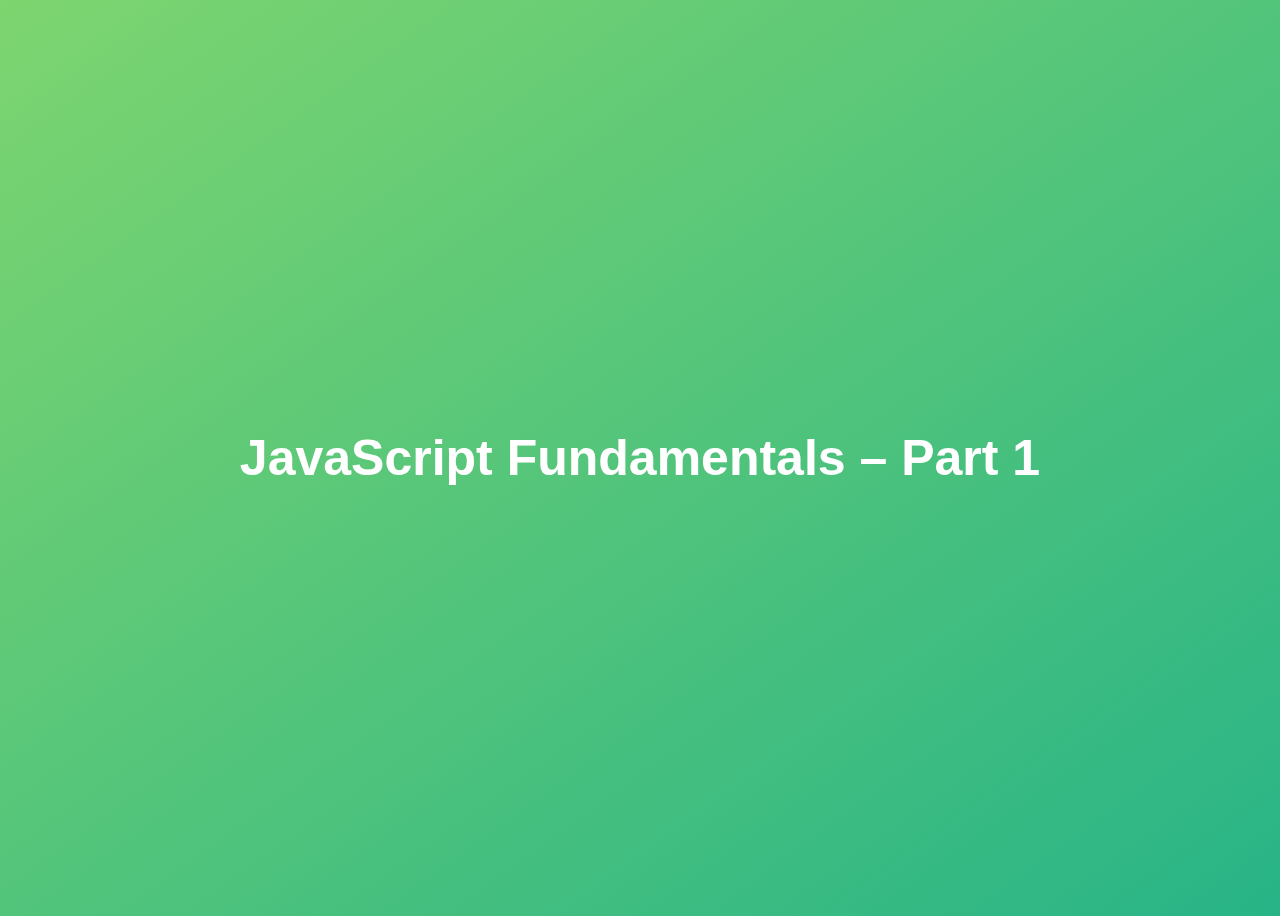
<file: basics/index.html>
<!DOCTYPE html>
<html lang="en">
  <head>
    <meta charset="UTF-8" />
    <meta name="viewport" content="width=device-width, initial-scale=1.0" />
    <meta http-equiv="X-UA-Compatible" content="ie=edge" />
    <title>JavaScript Fundamentals – Part 1</title>
    <style>
      body {
        height: 100vh;
        display: flex;
        align-items: center;
        background: linear-gradient(to top left, #28b487, #7dd56f);
      }
      h1 {
        font-family: sans-serif;
        font-size: 50px;
        line-height: 1.3;
        width: 100%;
        padding: 30px;
        text-align: center;
        color: white;
      }
    </style>

  </head>
  <body>
    <h1>JavaScript Fundamentals – Part 1</h1>

    <script src="script.js"> </script>
  </body>
</html>
</file>
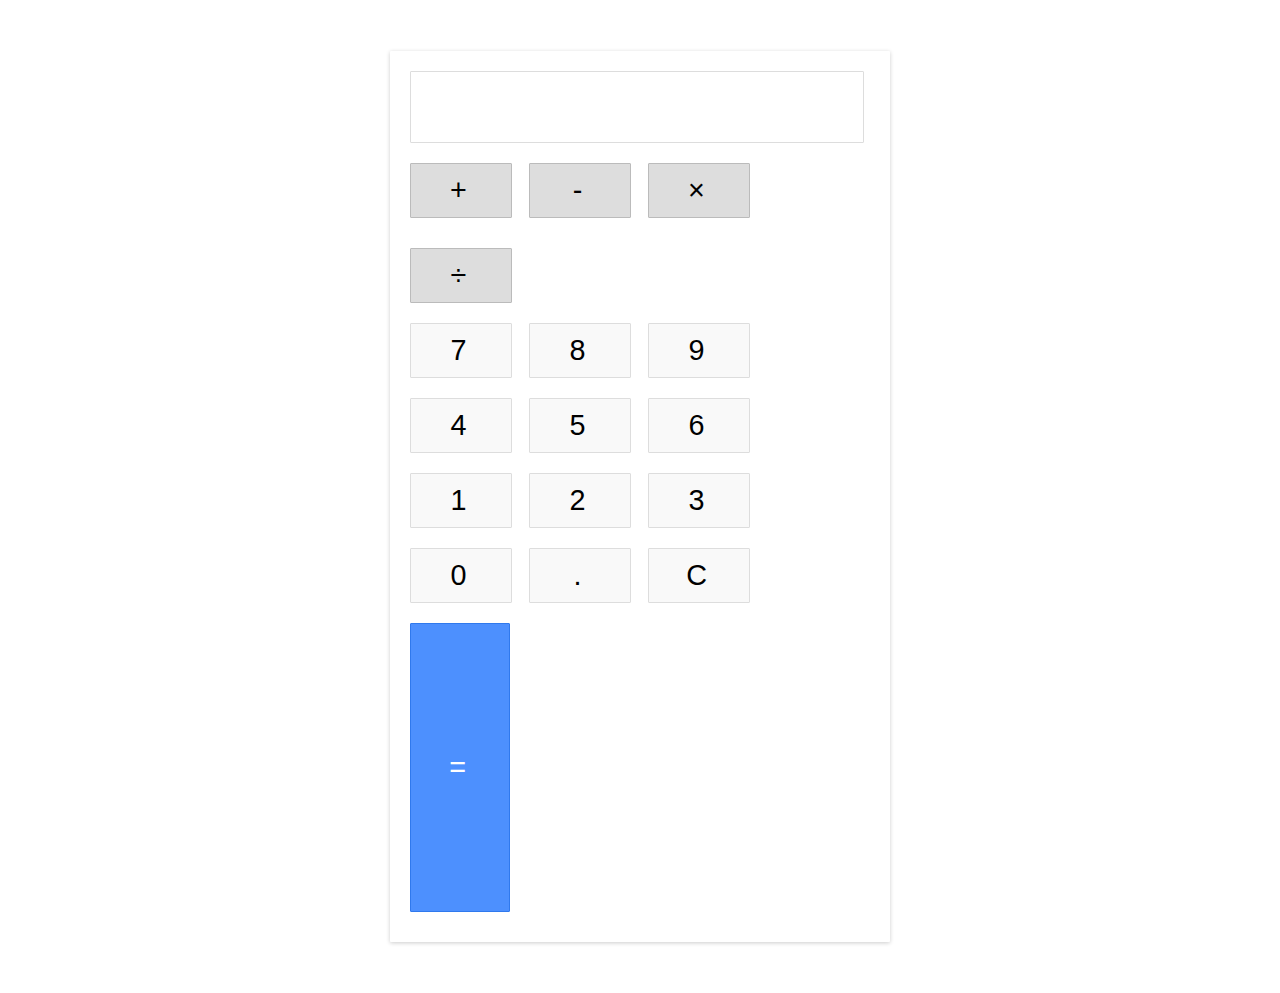
<file: calciumjs/index.html>
<!-- CalciumJS - A very simple to do list designed to be fast, efficient and minimal -->

<html land"en">
    <head>
        <meta charset="UTF-8">
        <meta name="viewport" content="width=device-width", initial-scale=1.0">

        <!-- 3rd party content -->
        <link rel="stylesheet" href="https://cdnjs.cloudflare.com/ajax/libs/font-awesome/5.14.0/css/all.min.css"
        integrity="sha512-1PKOgIY59xJ8Co8+NE6FZ+LOAZKjy+KY8iq0G4B3CyeY6wYHN3yt9PW0XpSriVlkMXe40PTKnXrLnZ9+fkDaog=="
        crossorigin="anonymous" />

        <link rel="stylesheet" href="styles.css">
        <title>CalciumJS - Yet another calculator.</title>
    </head>

    <body>
        <div class="calculator">
            <div class="input" id="input"></div>
            <div class="buttons">
              <div class="operators">
                <div>+</div>
                <div>-</div>
                <div>&times;</div>
                <div>&divide;</div>
              </div>
              <div class="leftPanel">
                <div class="numbers">
                  <div>7</div>
                  <div>8</div>
                  <div>9</div>
                </div>
                <div class="numbers">
                  <div>4</div>
                  <div>5</div>
                  <div>6</div>
                </div>
                <div class="numbers">
                  <div>1</div>
                  <div>2</div>
                  <div>3</div>
                </div>
                <div class="numbers">
                  <div>0</div>
                  <div>.</div>
                  <div id="clear">C</div>
                </div>
              </div>
              <div class="equal" id="result">=</div>
            </div>
          </div>

        <script src="main.js"></script>
    </body>
</html>
</file>
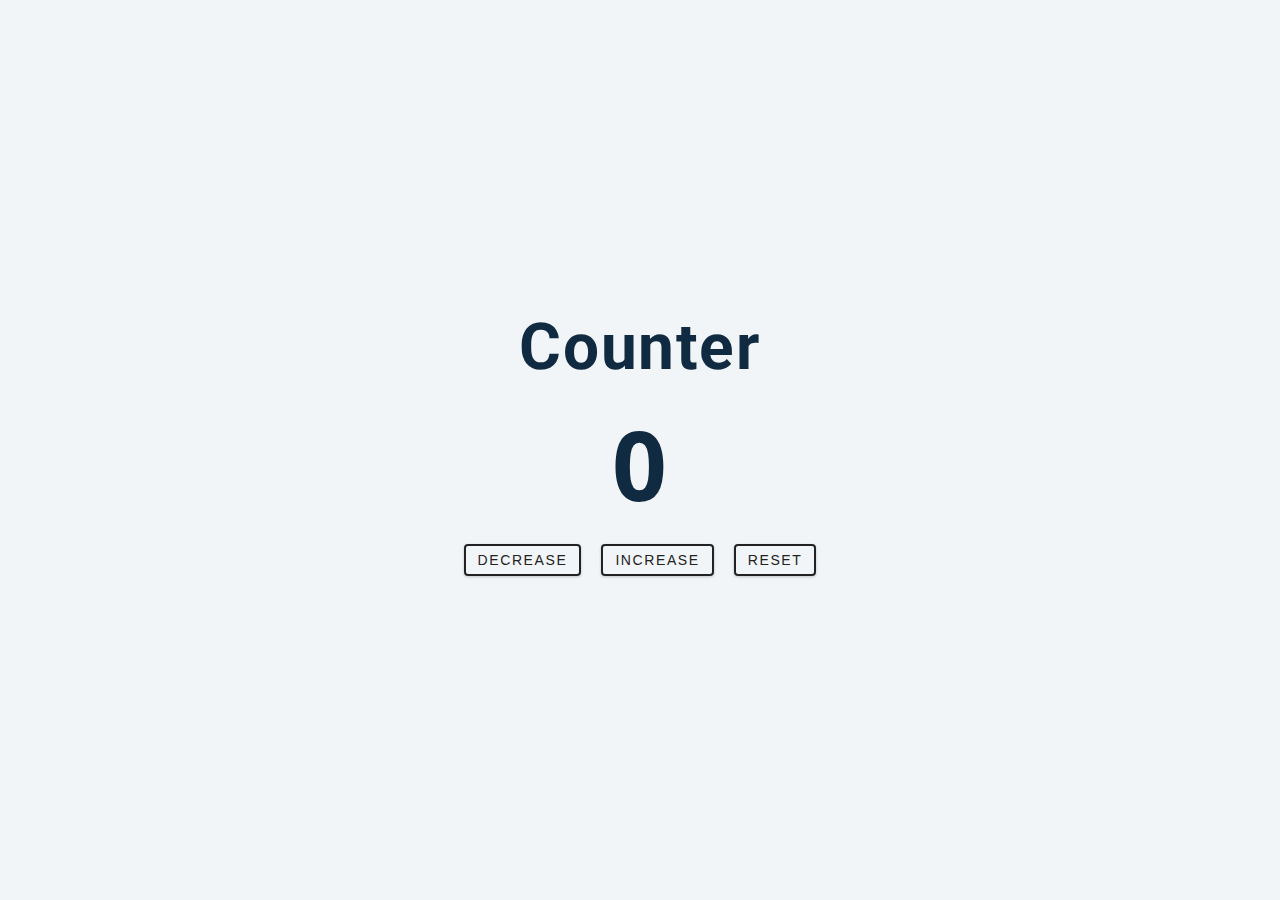
<file: counter/index.html>
<!DOCTYPE html>
<html lang="en">
    <head>
        <meta charset="UTF-8" />
        <meta name="viewport" content="width=device-width, initial-scale=1.0"/>
        <title>Counter - Just a counter</title>
        <!--- styles -->
        <link rel="stylesheet" href="styles.css" />
    </head>

    <body>
        <main>
            <div class="container">
                <h1>Counter</h1>
                <span id="value">0</span>
                <div class="button-container">
                    <button class="btn decrease">decrease</button>
                    <button class="btn increase">increase</button>
                    <button class="btn reset">reset</button>
                </div>
            </div>
            <script src="app.js"></script>
        </main>
    </body>
</html>
</file>
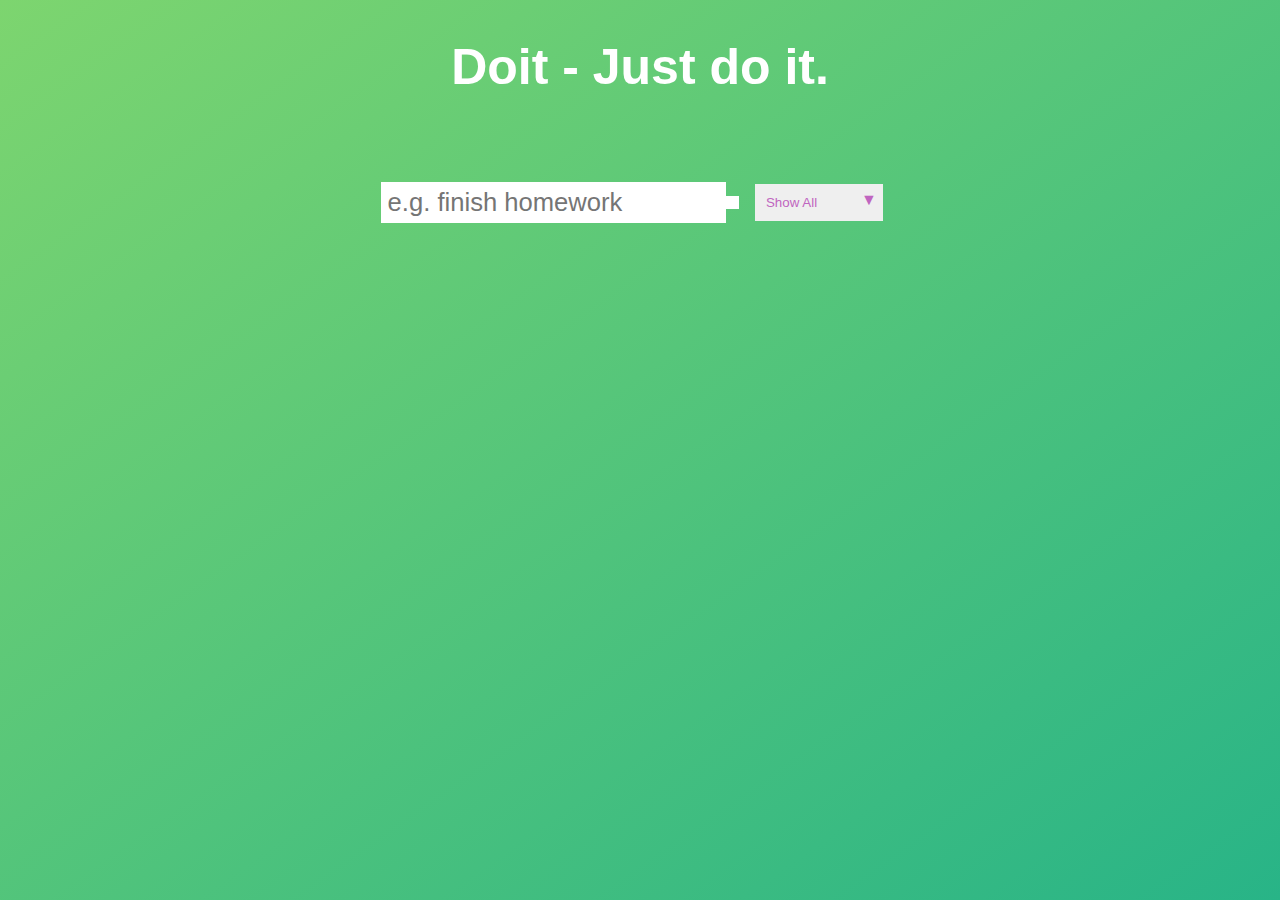
<file: doit/index.html>
<!-- Doit - A very simple to do list designed to be fast, efficient and minimal -->

<html land"en">
    <head>
        <meta charset="UTF-8">
        <meta name="viewport" content="width=device-width", initial-scale=1.0">

        <!-- 3rd party content -->
        <link rel="stylesheet" href="https://cdnjs.cloudflare.com/ajax/libs/font-awesome/5.14.0/css/all.min.css"
        integrity="sha512-1PKOgIY59xJ8Co8+NE6FZ+LOAZKjy+KY8iq0G4B3CyeY6wYHN3yt9PW0XpSriVlkMXe40PTKnXrLnZ9+fkDaog=="
        crossorigin="anonymous" />

        <link rel="stylesheet" href="styles.css">
        <title>Doit</title>
    </head>

    <body>
        <header>
            <h1>Doit - Just do it.</h1>
        </header>

        <form>
            <input type="text" placeholder="e.g. finish homework" class="todo_input" />
            <button class="todo_button" type="submit">
                <i class="fas fa-plus-square"></i>
            </button>
            <div class="select">
                <select name="todos" class="filter_todo">
                    <option value="all">Show All</option>
                    <option value="completed">Show Completed</option>
                    <option value="pending">Show Pending</option>
                </select>
            </div>
        </form>

        <div class="todo_container">
            <ul class="todo_list"></ul>
        </div>

        <script src="main.js"></script>
    </body>
</html>
</file>
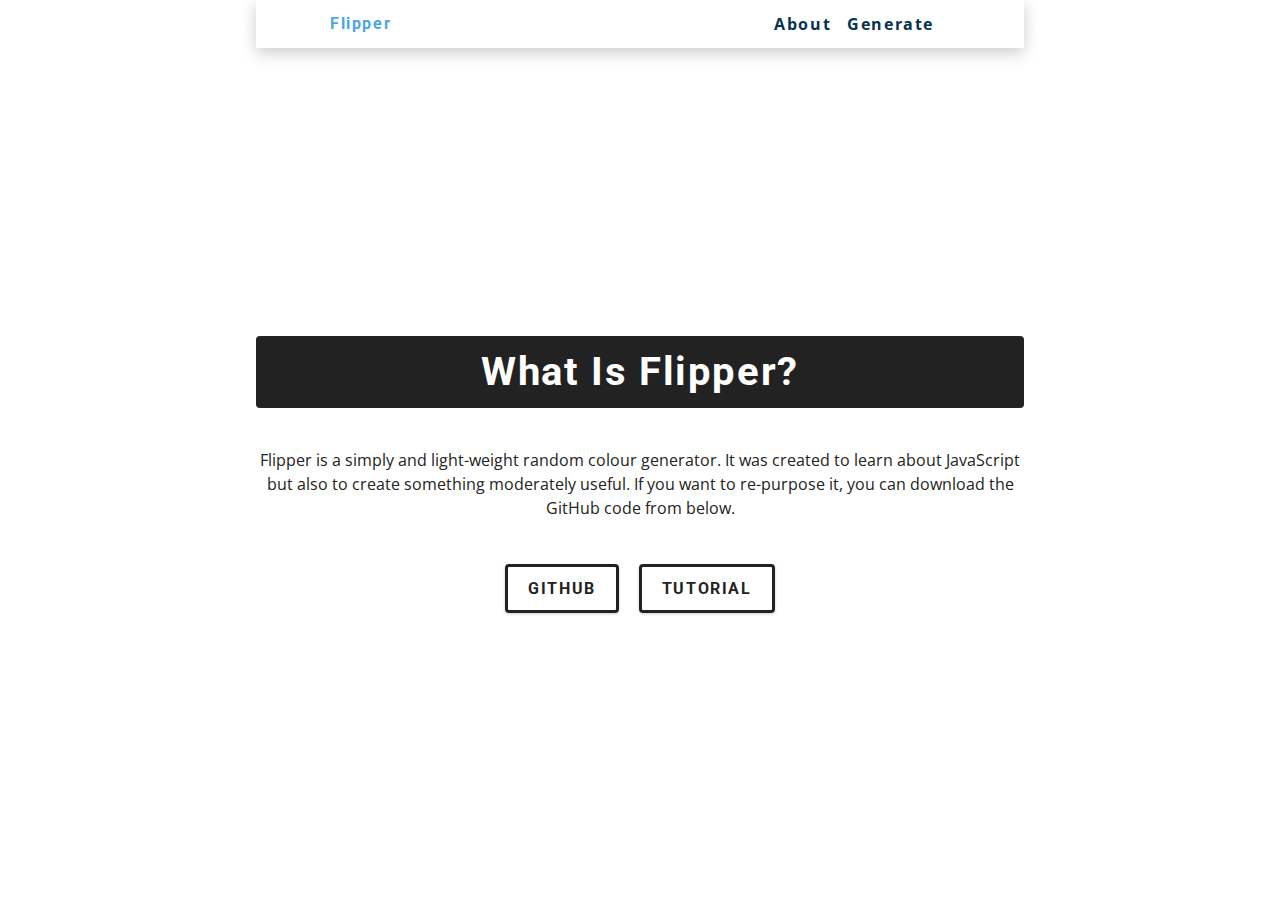
<file: flipper/index.html>
<!DOCTYPE html>
<html lang="en">
    <head>
        <meta charset="UTF-8" />
        <meta name="viewport" content="width=device-width, initial-scale=1.0" />
        <title>Flipper - Random Colour Flipper</title>

        <link rel="stylesheet" href="styles.css" />
    </head>

    <body>
        <nav>
            <div class="nav-center">
                <h4>Flipper</h4>
                <ul class="nav-links">
                    <li>
                        <a href="index.html">About</a>
                    </li>
                    <li>
                        <a href="hex.html">Generate</a>
                    </li>
                </ul>
            </div>
        </nav>

        <main>
            
            <div class="container">
                <h2>What is Flipper?</h2>
            <p>Flipper is a simply and light-weight random colour generator. It was created to learn about
                JavaScript but also to create something moderately useful. If you want to re-purpose it, you can download the GitHub code from below.</p>
                &nbsp;&nbsp;&nbsp;&nbsp;&nbsp;&nbsp;&nbsp;&nbsp;&nbsp;

                <div class="container">
                    <button class="btn btn-hero" id="btnGitHub"onclick="window.open('https://github.com/berkiyo/js/tree/main/flipper');">
                        GitHub
                    </button>
                    
                    &nbsp;&nbsp;&nbsp;

                    <button class="btn btn-hero" id="btnTutorial" onclick="window.open('https://youtu.be/3PHXvlpOkf4?t=421');">
                        Tutorial
                    </button>

                </div>

            </div>
            
        </main>
    
    </body>

</html>
</file>
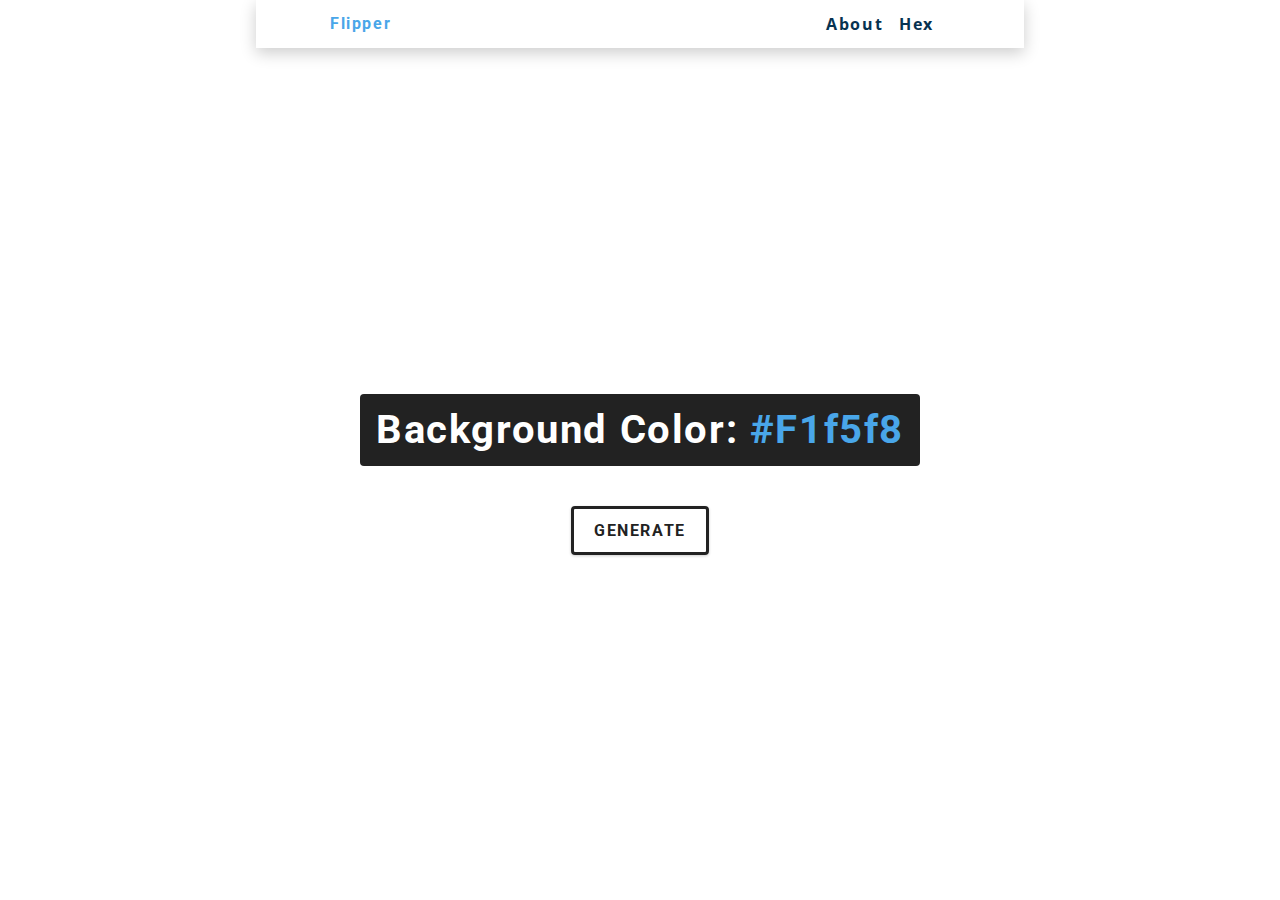
<file: flipper/hex.html>
<!DOCTYPE html>
<html lang="en">
    <head>
        <meta charset="UTF-8" />
        <meta name="viewport" content="width=device-width, initial-scale=1.0" />
        <title>Flipper - Random Colour Flipper</title>

        <link rel="stylesheet" href="styles.css" />
    </head>

    <body>
        <nav>
            <div class="nav-center">
                <h4>Flipper</h4>
                <ul class="nav-links">
                    <li>
                        <a href="index.html">About</a>
                    </li>
                    <li>
                        <a href="hex.html">Hex</a>
                    </li>
                </ul>
            </div>
        </nav>

        <main>
            <div class="container">
                <h2>background color: <span class="color">
                    #f1f5f8
                </span></h2>
                <button class="btn btn-hero" id="btn">Generate</button>
            </div>

        </main>

        <!-- JavaScript -->
        <script src="hex.js"></script>
    </body>

</html>
</file>
<file: calciumjs/styles.css>
body {
    width: 500px;
    margin: 4% auto;
    font-family: 'Source Sans Pro', sans-serif;
    letter-spacing: 5px;
    font-size: 1.8rem;
    -moz-user-select: none;
    -webkit-user-select: none;
    -ms-user-select: none;
  }
  
  .calculator {
    padding: 20px;
    -webkit-box-shadow: 0px 1px 4px 0px rgba(0, 0, 0, 0.2);
    box-shadow: 0px 1px 4px 0px rgba(0, 0, 0, 0.2);
    border-radius: 1px;
  }
  
  .input {
    border: 1px solid #ddd;
    border-radius: 1px;
    height: 60px;
    padding-right: 15px;
    padding-top: 10px;
    text-align: right;
    margin-right: 6px;
    font-size: 2.5rem;
    overflow-x: auto;
    transition: all .2s ease-in-out;
  }
  
  .input:hover {
    border: 1px solid #bbb;
    -webkit-box-shadow: inset 0px 1px 4px 0px rgba(0, 0, 0, 0.2);
    box-shadow: inset 0px 1px 4px 0px rgba(0, 0, 0, 0.2);
  }
  
  .buttons {}
  
  .operators {}
  
  .operators div {
    display: inline-block;
    border: 1px solid #bbb;
    border-radius: 1px;
    width: 80px;
    text-align: center;
    padding: 10px;
    margin: 20px 4px 10px 0;
    cursor: pointer;
    background-color: #ddd;
    transition: border-color .2s ease-in-out, background-color .2s, box-shadow .2s;
  }
  
  .operators div:hover {
    background-color: #ddd;
    -webkit-box-shadow: 0px 1px 4px 0px rgba(0, 0, 0, 0.2);
    box-shadow: 0px 1px 4px 0px rgba(0, 0, 0, 0.2);
    border-color: #aaa;
  }
  
  .operators div:active {
    font-weight: bold;
  }
  
  .leftPanel {
    display: inline-block;
  }
  
  .numbers div {
    display: inline-block;
    border: 1px solid #ddd;
    border-radius: 1px;
    width: 80px;
    text-align: center;
    padding: 10px;
    margin: 10px 4px 10px 0;
    cursor: pointer;
    background-color: #f9f9f9;
    transition: border-color .2s ease-in-out, background-color .2s, box-shadow .2s;
  }
  
  .numbers div:hover {
    background-color: #f1f1f1;
    -webkit-box-shadow: 0px 1px 4px 0px rgba(0, 0, 0, 0.2);
    box-shadow: 0px 1px 4px 0px rgba(0, 0, 0, 0.2);
    border-color: #bbb;
  }
  
  .numbers div:active {
    font-weight: bold;
  }
  
  div.equal {
    display: inline-block;
    border: 1px solid #3079ED;
    border-radius: 1px;
    width: 17%;
    text-align: center;
    padding: 127px 10px;
    margin: 10px 6px 10px 0;
    vertical-align: top;
    cursor: pointer;
    color: #FFF;
    background-color: #4d90fe;
    transition: all .2s ease-in-out;
  }
  
  div.equal:hover {
    background-color: #307CF9;
    -webkit-box-shadow: 0px 1px 4px 0px rgba(0, 0, 0, 0.2);
    box-shadow: 0px 1px 4px 0px rgba(0, 0, 0, 0.2);
    border-color: #1857BB;
  }
  
  div.equal:active {
    font-weight: bold;
  }
</file>
<file: counter/styles.css>
/*
=============== 
Fonts
===============
*/
@import url("https://fonts.googleapis.com/css?family=Open+Sans|Roboto:400,700&display=swap");

/*
=============== 
Variables
===============
*/

:root {
  /* dark shades of primary color*/
  --clr-primary-1: hsl(205, 86%, 17%);
  --clr-primary-2: hsl(205, 77%, 27%);
  --clr-primary-3: hsl(205, 72%, 37%);
  --clr-primary-4: hsl(205, 63%, 48%);
  /* primary/main color */
  --clr-primary-5: hsl(205, 78%, 60%);
  /* lighter shades of primary color */
  --clr-primary-6: hsl(205, 89%, 70%);
  --clr-primary-7: hsl(205, 90%, 76%);
  --clr-primary-8: hsl(205, 86%, 81%);
  --clr-primary-9: hsl(205, 90%, 88%);
  --clr-primary-10: hsl(205, 100%, 96%);
  /* darkest grey - used for headings */
  --clr-grey-1: hsl(209, 61%, 16%);
  --clr-grey-2: hsl(211, 39%, 23%);
  --clr-grey-3: hsl(209, 34%, 30%);
  --clr-grey-4: hsl(209, 28%, 39%);
  /* grey used for paragraphs */
  --clr-grey-5: hsl(210, 22%, 49%);
  --clr-grey-6: hsl(209, 23%, 60%);
  --clr-grey-7: hsl(211, 27%, 70%);
  --clr-grey-8: hsl(210, 31%, 80%);
  --clr-grey-9: hsl(212, 33%, 89%);
  --clr-grey-10: hsl(210, 36%, 96%);
  --clr-white: #fff;
  --clr-red-dark: hsl(360, 67%, 44%);
  --clr-red-light: hsl(360, 71%, 66%);
  --clr-green-dark: hsl(125, 67%, 44%);
  --clr-green-light: hsl(125, 71%, 66%);
  --clr-black: #222;
  --ff-primary: "Roboto", sans-serif;
  --ff-secondary: "Open Sans", sans-serif;
  --transition: all 0.3s linear;
  --spacing: 0.1rem;
  --radius: 0.25rem;
  --light-shadow: 0 5px 15px rgba(0, 0, 0, 0.1);
  --dark-shadow: 0 5px 15px rgba(0, 0, 0, 0.2);
  --max-width: 1170px;
  --fixed-width: 620px;
}
/*
=============== 
Global Styles
===============
*/

*,
::after,
::before {
  margin: 0;
  padding: 0;
  box-sizing: border-box;
}
body {
  font-family: var(--ff-secondary);
  background: var(--clr-grey-10);
  color: var(--clr-grey-1);
  line-height: 1.5;
  font-size: 0.875rem;
}
ul {
  list-style-type: none;
}
a {
  text-decoration: none;
}
h1,
h2,
h3,
h4 {
  letter-spacing: var(--spacing);
  text-transform: capitalize;
  line-height: 1.25;
  margin-bottom: 0.75rem;
  font-family: var(--ff-primary);
}
h1 {
  font-size: 3rem;
}
h2 {
  font-size: 2rem;
}
h3 {
  font-size: 1.25rem;
}
h4 {
  font-size: 0.875rem;
}
p {
  margin-bottom: 1.25rem;
  color: var(--clr-grey-5);
}
@media screen and (min-width: 800px) {
  h1 {
    font-size: 4rem;
  }
  h2 {
    font-size: 2.5rem;
  }
  h3 {
    font-size: 1.75rem;
  }
  h4 {
    font-size: 1rem;
  }
  body {
    font-size: 1rem;
  }
  h1,
  h2,
  h3,
  h4 {
    line-height: 1;
  }
}
/*  global classes */

/* section */
.section {
  padding: 5rem 0;
}

.section-center {
  width: 90vw;
  margin: 0 auto;
  max-width: 1170px;
}
@media screen and (min-width: 992px) {
  .section-center {
    width: 95vw;
  }
}
main {
  min-height: 100vh;
  display: grid;
  place-items: center;
}

/*
=============== 
Counter
===============
*/

main {
  min-height: 100vh;
  display: grid;
  place-items: center;
}
.container {
  text-align: center;
}
#value {
  font-size: 6rem;
  font-weight: bold;
}
.btn {
  text-transform: uppercase;
  background: transparent;
  color: var(--clr-black);
  padding: 0.375rem 0.75rem;
  letter-spacing: var(--spacing);
  display: inline-block;
  transition: var(--transition);
  font-size: 0.875rem;
  border: 2px solid var(--clr-black);
  cursor: pointer;
  box-shadow: 0 1px 3px rgba(0, 0, 0, 0.2);
  border-radius: var(--radius);
  margin: 0.5rem;
}
.btn:hover {
  color: var(--clr-white);
  background: var(--clr-black);
}
</file>
<file: doit/styles.css>
/* REMOVING THE DEFAULT STYLINGS FROM THE PAGE */
*{
    margin: 0;
    padding: 0;
    box-sizing: border-box;
}
/* ADDING BACKGROUND COLOR, FONT  FAMILY, FOREGROUND COLOR AND MINIMUN HEIGHT TO OUR PAGE  */
body{
    height: 100vh;
    align-items: center;
    background: linear-gradient(to top left, #28b487, #7dd56f);
}

h1 {
    font-family: sans-serif;
    font-size: 50px;
    line-height: 1.3;
    width: 100%;
    padding: 30px;
    text-align: center;
    color: white;
}

/* STYLYING INPUT ELEMENT AND TH EBUTTON */
header,form{
    display: flex;
    min-height: 15vh;
    justify-content: center;
    align-items: center;    
}
form input, form button{
    padding: 0.4rem;
    border: none;
    font-size: 1.6rem;
    background: white;
}
form button{
    color: #c065c0;
    background: white;
    cursor: pointer;
    transition: all 0.3s ease;
}
form button:hover{
    background: #c065c0;
    color: white;
}
/* STYLING DROPDOWN */
select{
    -webkit-appearance: none;
    -moz-appearance: none;
    appearance: none;
    outline: none;
    border: none;
}
.select{
    margin: 1rem;
    position: relative;
    overflow: hidden;
}
select{
    color: #c065c0;
    width: 8rem;
    cursor: pointer;
    padding: 0.7rem;
}
.select::after{
    content: "\25bc";
    position: absolute;
    color: #c065c0;
    top: 7px;
    right: 6px;
    pointer-events: none;
}
.select:hover::after{
   color: #583429;
}

/* STYLING CONTAINER WHERE THE TASKS ARE SHOWN */
.todo_container{
    display: flex;
    justify-content: center;
    align-items: center;
}
.todo_list{
    min-width: 40%;
    list-style: none;
}

.todo{
    margin: 5px auto;
    background: white;
    color: #000000;
    display: flex;
    font-size: 1.2rem;
    padding: 0.3rem;
    justify-content: space-between;
    align-items: center;
    transition: all 0.5s ease;
}

.todo li {
    flex: 1;
}

/* STYLING THE BUTTONS ON THE TASKS  */
.complete_btn, 
.delete_btn{
    padding: 0.5rem;
    background: #ff3700;
    color: white;
    border: none;
    margin-left: 0.2rem;
    cursor: pointer;
    font-size: 1rem;
}

.complete_btn{
    background: rgb(67, 179, 67);
}
.complete_btn:active{
    background: green;
}

.delete_btn:active{
    background: #b65337;
}

.fa-trash,
.fa-check{
    pointer-events: none;
}

/* STYLING TASK THAT IS COMPLETED */
.completedItem{
    text-decoration: line-through;
    opacity: 0.5;
    transform: scale(0.96);
}
/* DELETING THE TASKS */
.fall{
    transform: translateY(4rem) scale(0.4) rotateZ(20deg);
    opacity: 0;
}
</file>
<file: flipper/styles.css>
/*
=============== 
Fonts
===============
*/
@import url("https://fonts.googleapis.com/css?family=Open+Sans|Roboto:400,700&display=swap");

/*
=============== 
Variables
===============
*/

:root {
  /* dark shades of primary color*/
  --clr-primary-1: hsl(205, 86%, 17%);
  --clr-primary-2: hsl(205, 77%, 27%);
  --clr-primary-3: hsl(205, 72%, 37%);
  --clr-primary-4: hsl(205, 63%, 48%);
  /* primary/main color */
  --clr-primary-5: hsl(205, 78%, 60%);
  /* lighter shades of primary color */
  --clr-primary-6: hsl(205, 89%, 70%);
  --clr-primary-7: hsl(205, 90%, 76%);
  --clr-primary-8: hsl(205, 86%, 81%);
  --clr-primary-9: hsl(205, 90%, 88%);
  --clr-primary-10: hsl(205, 100%, 96%);
  /* darkest grey - used for headings */
  --clr-grey-1: hsl(209, 61%, 16%);
  --clr-grey-2: hsl(211, 39%, 23%);
  --clr-grey-3: hsl(209, 34%, 30%);
  --clr-grey-4: hsl(209, 28%, 39%);
  /* grey used for paragraphs */
  --clr-grey-5: hsl(210, 22%, 49%);
  --clr-grey-6: hsl(209, 23%, 60%);
  --clr-grey-7: hsl(211, 27%, 70%);
  --clr-grey-8: hsl(210, 31%, 80%);
  --clr-grey-9: hsl(212, 33%, 89%);
  --clr-grey-10: hsl(210, 36%, 96%);
  --clr-white: #fff;
  --clr-red-dark: hsl(360, 67%, 44%);
  --clr-red-light: hsl(360, 71%, 66%);
  --clr-green-dark: hsl(125, 67%, 44%);
  --clr-green-light: hsl(125, 71%, 66%);
  --clr-black: #222;
  --ff-primary: "Roboto", sans-serif;
  --ff-secondary: "Open Sans", sans-serif;
  --transition: all 0.3s linear;
  --spacing: 0.1rem;
  --radius: 0.25rem;
  --light-shadow: 0 5px 15px rgba(0, 0, 0, 0.1);
  --dark-shadow: 0 5px 15px rgba(0, 0, 0, 0.2);
  --max-width: 1170px;
  --fixed-width: 620px;
}
/*
=============== 
Global Styles
===============
*/

*,
::after,
::before {
  margin: 0;
  padding: 0;
  box-sizing: border-box;
}
body {
  font-family: var(--ff-secondary);
  
  height: 100%;
  line-height: 1.5;
  max-width: 60%;
  margin: auto;
  font-size: 0.875rem;
}


ul {
  list-style-type: none;
}
a {
  text-decoration: none;
}
h1,
h2,
h3,
h4 {
  letter-spacing: var(--spacing);
  text-transform: capitalize;
  line-height: 1.25;
  margin-bottom: 0.75rem;
  font-family: var(--ff-primary);
}
h1 {
  font-size: 3rem;
}
h2 {
  font-size: 2rem;
}
h3 {
  font-size: 1.25rem;
}
h4 {
  font-size: 0.875rem;
}
p {
  margin-bottom: 1.25rem;
  color: var(--clr-black);
}
@media screen and (min-width: 800px) {
  h1 {
    font-size: 4rem;
  }
  h2 {
    font-size: 2.5rem;
  }
  h3 {
    font-size: 1.75rem;
  }
  h4 {
    font-size: 1rem;
  }
  body {
    font-size: 1rem;
  }
  h1,
  h2,
  h3,
  h4 {
    line-height: 1;
  }
}
/*  global classes */

/* section */
.section {
  padding: 5rem 0;
}

.section-center {
  width: 90vw;
  margin: 0 auto;
  max-width: 1170px;
}
@media screen and (min-width: 992px) {
  .section-center {
    width: 95vw;
  }
}
main {
  min-height: 100vh;
  display: grid;
  place-items: center;
}

/*
=============== 
Nav
===============
*/
nav {
  background: var(--clr-white);
  height: 3rem;
  display: grid;
  align-items: center;
  box-shadow: var(--dark-shadow);
}
.nav-center {
  width: 90vw;
  max-width: var(--fixed-width);
  margin: 0 auto;
  display: flex;
  align-items: center;
  justify-content: space-between;
}
.nav-center h4 {
  margin-bottom: 0;
  color: var(--clr-primary-5);
}
.nav-links {
  display: flex;
}
nav a {
  text-transform: capitalize;
  font-weight: 700;
  font-size: 1rem;
  color: var(--clr-primary-1);
  letter-spacing: var(--spacing);
  margin-right: 1rem;
}
nav a:hover {
  color: var(--clr-primary-5);
}
/*
=============== 
Container
===============
*/
main {
  min-height: calc(100vh - 3rem);
  display: grid;
  place-items: center;
}
.container {
  text-align: center;
}
.container h2 {
  background: var(--clr-black);
  color: var(--clr-white);
  padding: 1rem;
  border-radius: var(--radius);
  margin-bottom: 2.5rem;
}
.color {
  color: var(--clr-primary-5);
}
.btn-hero {
  font-family: var(--ff-primary);
  text-transform: uppercase;
  background: transparent;
  color: var(--clr-black);
  letter-spacing: var(--spacing);
  display: inline-block;
  font-weight: 700;
  transition: var(--transition);
  border: 3px solid var(--clr-black);
  cursor: pointer;
  box-shadow: 0 1px 3px rgba(0, 0, 0, 0.2);
  border-radius: var(--radius);
  font-size: 1rem;
  padding: 0.75rem 1.25rem;
}
.btn-hero:hover {
  color: var(--clr-white);
  background: var(--clr-black);
}
</file>
